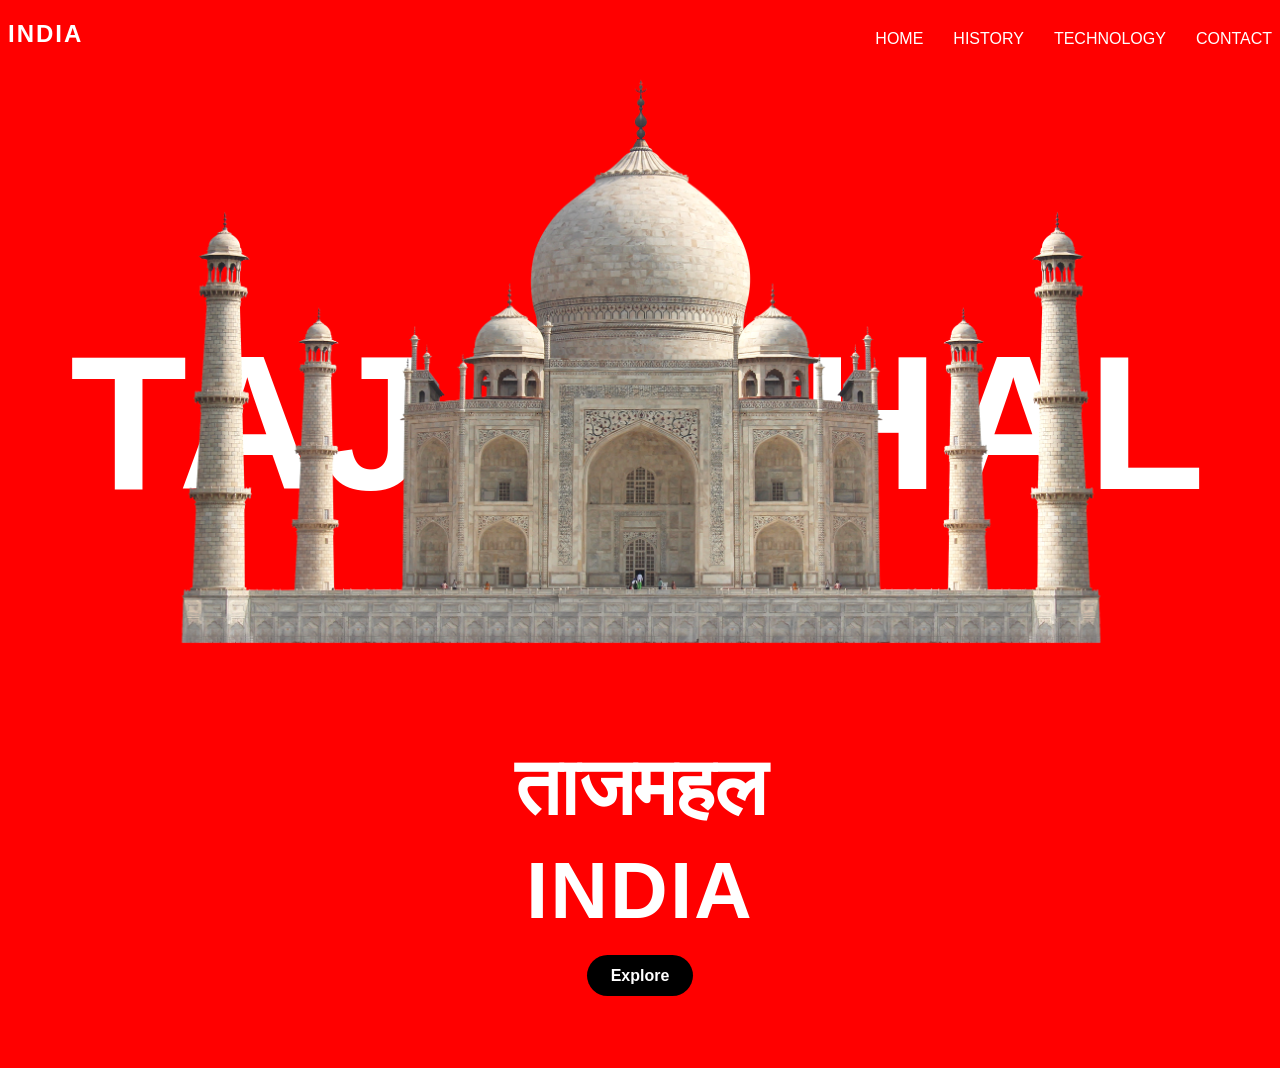
<file: index.html>
<!DOCTYPE html>
<html lang="en">
<head>
    <meta charset="UTF-8" />
    <meta name="viewport" content="width=device-width, initial-scale=1.0" />
    <title>Incredable INDIA</title>
    <link rel="icon" type="images" href="logo.png">
    <link rel="stylesheet" href="index.css" />
</head>
<body>
    <nav class="navbar">
        <div class="nav-headings">
        <div class="heading">INDIA</div>
    </div>
    <div class="navigation">
        <a href="/index.html" class="nav-item">HOME</a>
        <a href="/history.html" class="nav-item">HISTORY</a>
        <a href="/technology.html" class="nav-item">TECHNOLOGY</a>
        <a href="/contact.html" class="nav-item">CONTACT</a>
    </div>
    </div>
</nav>

    <div class="hero">
        <h1 class="background-text">TAJ MAHAL</h1>
    
    <div class="main-content">
        <img src="tajmahal.png" alt="Taj Mahal" class="taj-image" />
        <h2 class="title">ताजमहल</h2>
        <p class="location">INDIA<br></p>

        <div class="buttons">
            <a href="/history.html" class="explore-btn">Explore</a>
        </div>
    </div>
    </div>
</body>
</html>
</file>
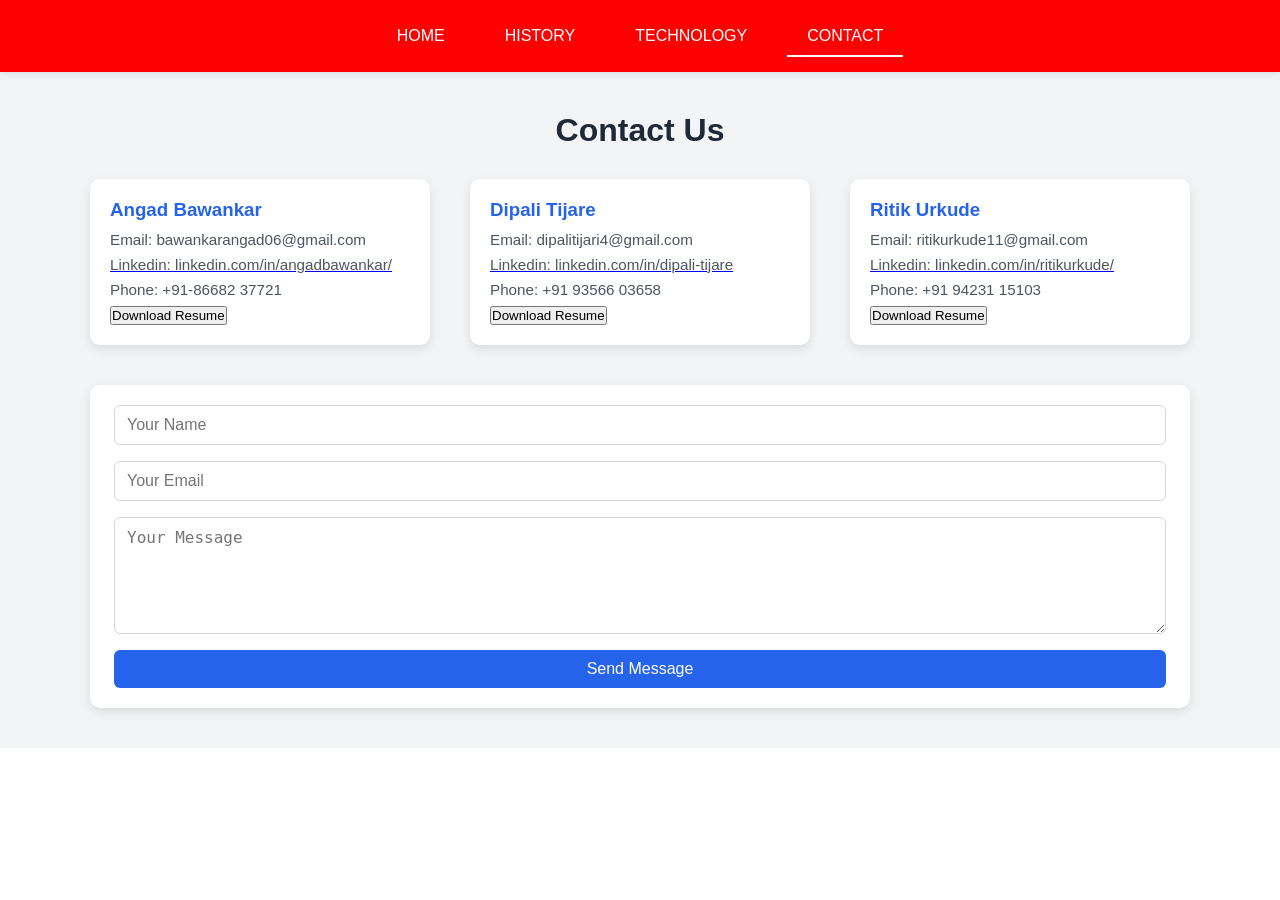
<file: contact.html>
<!DOCTYPE html>
<html lang="en">
<head>
  <meta charset="UTF-8" />
  <meta name="viewport" content="width=device-width, initial-scale=1.0"/>
  <title>Contact Us</title>
  <link rel="stylesheet" href="contact.css" />
      <link rel="icon" type="images" href="logo.png">

</head>
<body>

  <!-- Navigation Bar -->
  <nav class="navbar">
    <div class="nav-container">
      <ul class="nav-links">
        <li><a href="index.html">HOME</a></li>
        <li><a href="history.html">HISTORY</a></li>
        <li><a href="/technology.html">TECHNOLOGY</a></li>
        <li><a href="contact.html" class="active">CONTACT</a></li>
      </ul>
    </div>
  </nav>

  <!-- Contact Section -->
  <section class="contact-section">
    <div class="contact-container">
      <h1>Contact Us</h1>

      <div class="contact-content">
        <!-- Contact Info -->
        <div class="contact-info">
          <h3>Angad Bawankar</h3>
          <p>Email: bawankarangad06@gmail.com</p>
          <a href="https://www.linkedin.com/in/angadbawankar/"><p>Linkedin: linkedin.com/in/angadbawankar/</p></a>
          <p>Phone: +91-86682 37721</p>
        <a href="/Resume_AngadBawankar.pdf" download class="resume button"><button>Download Resume</button></a>

        </div>
        <div class="contact-info">
          <h3>Dipali Tijare</h3>
          <p>Email: dipalitijari4@gmail.com</p>
          <a href="https://www.linkedin.com/in/dipali-tijare"><p>Linkedin: linkedin.com/in/dipali-tijare</p></a>
          <p>Phone: +91 93566 03658</p>
            <a href="/Dipali Tijare.Resume.pdf" download class="resume button"></a><button>Download Resume</button>

        </div>
        <div class="contact-info">
          <h3>Ritik Urkude</h3>
          <p>Email: ritikurkude11@gmail.com</p>
          <a href="http://www.linkedin.com/in/ritikurkude/"><p>Linkedin: linkedin.com/in/ritikurkude/</p></a>
          <p>Phone: +91 94231 15103</p>
            <a href="/Ritik_Resume.pdf" download class="resume button"><button>Download Resume</button></a>

        </div>

        <!-- Contact Form -->
        <form class="contact-form">
          <input type="text" name="name" placeholder="Your Name" required />
          <input type="email" name="email" placeholder="Your Email" required />
          <textarea name="message" rows="5" placeholder="Your Message" required></textarea>
          <button type="submit">Send Message</button>
        </form>
      </div>
    </div>
  </section>

</body>
</html>
</file>
<file: index.css>
/* Reset and Base */
* {
    margin: 0;
    padding: 0;
    box-sizing: border-box;
}
.navbar {
    width: 100%;
    background-color: #ff0000;
    padding: 20px 40px;
    display: flex;
}

.nav-headings {
    display: flex;
    justify-content: space-between;
    align-items: center;
}

.heading {
    font-size: 24px;
    font-weight: bold;
    color: white;
    letter-spacing: 2px;
}

.navigation {
    display: flex;
    gap: 30px;
    padding-left: 66%;
    padding-top: 10px;
}

.nav-item {
    color: white;
    font-weight: 500;
    text-decoration: none;
    position: relative;
    transition: 0.3s ease;
}

.nav-item:hover::after {
    content: "";
    position: absolute;
    bottom: -5px;
    left: 0;
    width: 100%;
    height: 2px;
    
}

.nav-item:hover {
    transform: scale(1.05);
    background-color: #ffffff;
    border-radius: 4px;
    color: #383434;
    padding: 4px;
}

.nav-item:active {
    transform: scale(1) translateY(2px);
    transition: 0.05s;
}



body {
    font-family: 'Poppins', sans-serif;
    background: #ff0000; /* Indian saffron-like red */
    color: white;
    overflow-x: hidden;
    padding-bottom: 100px;
}

/* Hero Section */
.hero {
    position: relative;
    height: 100vh;
    width: 100%;
    padding: 50px;
    display: flex;
    justify-content: center;
    align-items: center;
}

/* Big Background Text */
.background-text {
    position: absolute;
    top: 50%;
    left: 50%;
    transform: translate(-50%, -50%);
    font-size: 15vw;
    color: rgb(255, 255, 255);
    letter-spacing: 5px;
    z-index: 0;
    white-space: nowrap;
    padding-bottom: 15%;
}

/* Main Content Over the Background */
.main-content {
    position: relative;
    z-index: 1;
    text-align: center;
}

.taj-image {
    width: 1000px;
    max-width: 90vw;
    box-shadow: none;
}

.title {
    font-size: 5rem;
    margin-top: 20px;
    color: white;
}

.location {
    font-weight: bold;
    font-size: 5rem;
    margin-top: 10px;
    letter-spacing: 2px;
}

.buttons {
    margin-top: 30px;
}

.explore-btn {
    padding: 12px 24px;
    margin: 0 10px;
    border: none;
    border-radius: 30px;
    font-weight: bold;
    text-decoration: none;
    background: black;
    color: white;
    transition: 0.3s;
}

.explore-btn:hover {
    background: white;
    color: black;
}

.explore-btn:active {
    transform: scale(1.5) translateY(2px);
    background-color: #ffffff;
    box-shadow: 0 2px 6px rgba(255, 111, 0, 0.3);
}

/* NAVIGATION STYLES */
.navbar {
    width: 100%;
    background-color: #ff0000;
    padding: 20px 40px;
    display: flex;
    justify-content: center;
    align-items: center;
    font-family: 'Poppins', sans-serif;
}

.nav-container {
    width: 100%;
    max-width: 1200px;
}

.nav-links {
    display: flex;
    justify-content: flex-end;
    gap: 30px;
    list-style: none;
}

.nav-links li a {
    color: white;
    font-weight: 500;
    text-decoration: none;
    font-size: 18px;
    position: relative;
    transition: all 0.3s ease;
    padding: 4px 8px;
    border-radius: 4px;
}

/* Hover Effects */
.nav-links li a:hover {
    background-color: white;
    color: #383434;
    transform: scale(1.05);
}

/* Active Page Highlight */
.nav-links li a.active {
    background-color: white;
    color: #383434;
}

/* Click/Active Animation */
.nav-links li a:active {
    transform: scale(1) translateY(2px);
    transition: 0.05s;
}
</file>
<file: contact.css>
nav ul li a{
    display: flex;
}
/* Reset */
* {
  margin: 0;
  padding: 0;
  box-sizing: border-box;
}

body {
  font-family: 'Segoe UI', Tahoma, Geneva, Verdana, sans-serif;
}

/* Navigation Bar */
.navbar {
  background-color: #ff0000; /* Indigo-600 */
  padding: 15px 20px;
  box-shadow: 0 2px 8px rgba(0, 0, 0, 0.1);
  position: sticky;
  top: 0;
  z-index: 999;
}

/* Container */
.nav-container {
  max-width: 1100px;
  margin: 0 auto;
  display: flex;
  justify-content: center; 
  align-items: center;
}

/* Navigation Links */
.nav-links {
  list-style: none;
  display: flex;
  gap: 20px;
}

.nav-links li a {
  color: #ffffff;
  text-decoration: none;
  font-size: 1rem;
  padding: 8px 12px;
  border-radius: 6px;
  transition: background-color 0.3s, color 0.3s;
}


.contact-section {
  padding: 40px 20px;
  background-color: #f3f4f6;
}

.contact-container {
  max-width: 1100px;
  margin: auto;
}

.contact-container h1 {
  text-align: center;
  font-size: 2rem;
  color: #1f2937;
  margin-bottom: 30px;
}

.contact-content {
  display: flex;
  flex-wrap: wrap;
  gap: 40px;
  justify-content: space-between;
  align-items: flex-start;
}

.contact-info {
  flex: 1;
  min-width: 280px;
  background-color: #ffffff;
  padding: 20px;
  border-radius: 10px;
  box-shadow: 0 4px 12px rgba(0, 0, 0, 0.1);
}

.contact-info h3 {
  margin-bottom: 10px;
  color: #2563eb;
}

.contact-info p {
  margin: 8px 0;
  color: #4b5563;
  font-size: 0.95rem;
}

.contact-form {
  flex: 1.5;
  min-width: 300px;
  background-color: #ffffff;
  padding: 20px 24px;
  border-radius: 10px;
  box-shadow: 0 4px 12px rgba(0, 0, 0, 0.1);
  display: flex;
  flex-direction: column;
}

.contact-form input,
.contact-form textarea {
  font-size: 1rem;
  padding: 10px 12px;
  margin-bottom: 16px;
  border: 1px solid #d1d5db;
  border-radius: 6px;
  outline: none;
  transition: border-color 0.3s ease;
}

.contact-form input:focus,
.contact-form textarea:focus {
  border-color: #2563eb;
}

.contact-form button {
  padding: 10px;
  background-color: #2563eb;
  color: white;
  border: none;
  border-radius: 6px;
  font-size: 1rem;
  cursor: pointer;
  transition: background-color 0.3s ease;
}

.contact-form button:hover {
  background-color: #1d4ed8;
}
/* Base styles for nav links */
.nav-links li a {
  display: inline-block;
  color: #fff;
  padding: 12px 20px;
  text-decoration: none;
  position: relative;
  transition: color 0.3s ease;
  font-weight: 500;
}

/* Hover effect - color change and underline animation */
.nav-links li a::after {
  content: '';
  position: absolute;
  width: 0%;
  height: 2px;
  background-color: #fff;
  bottom: 0;
  left: 0;
  transition: width 0.3s ease;
}

.nav-links li a:hover {
    color: #000000; /* Change text color on hover */
    
}

.nav-links li a:hover::after {
  width: 100%; /* Animate underline on hover */
}



.nav-links li a.active::after {
  width: 100%;
}
</file>
